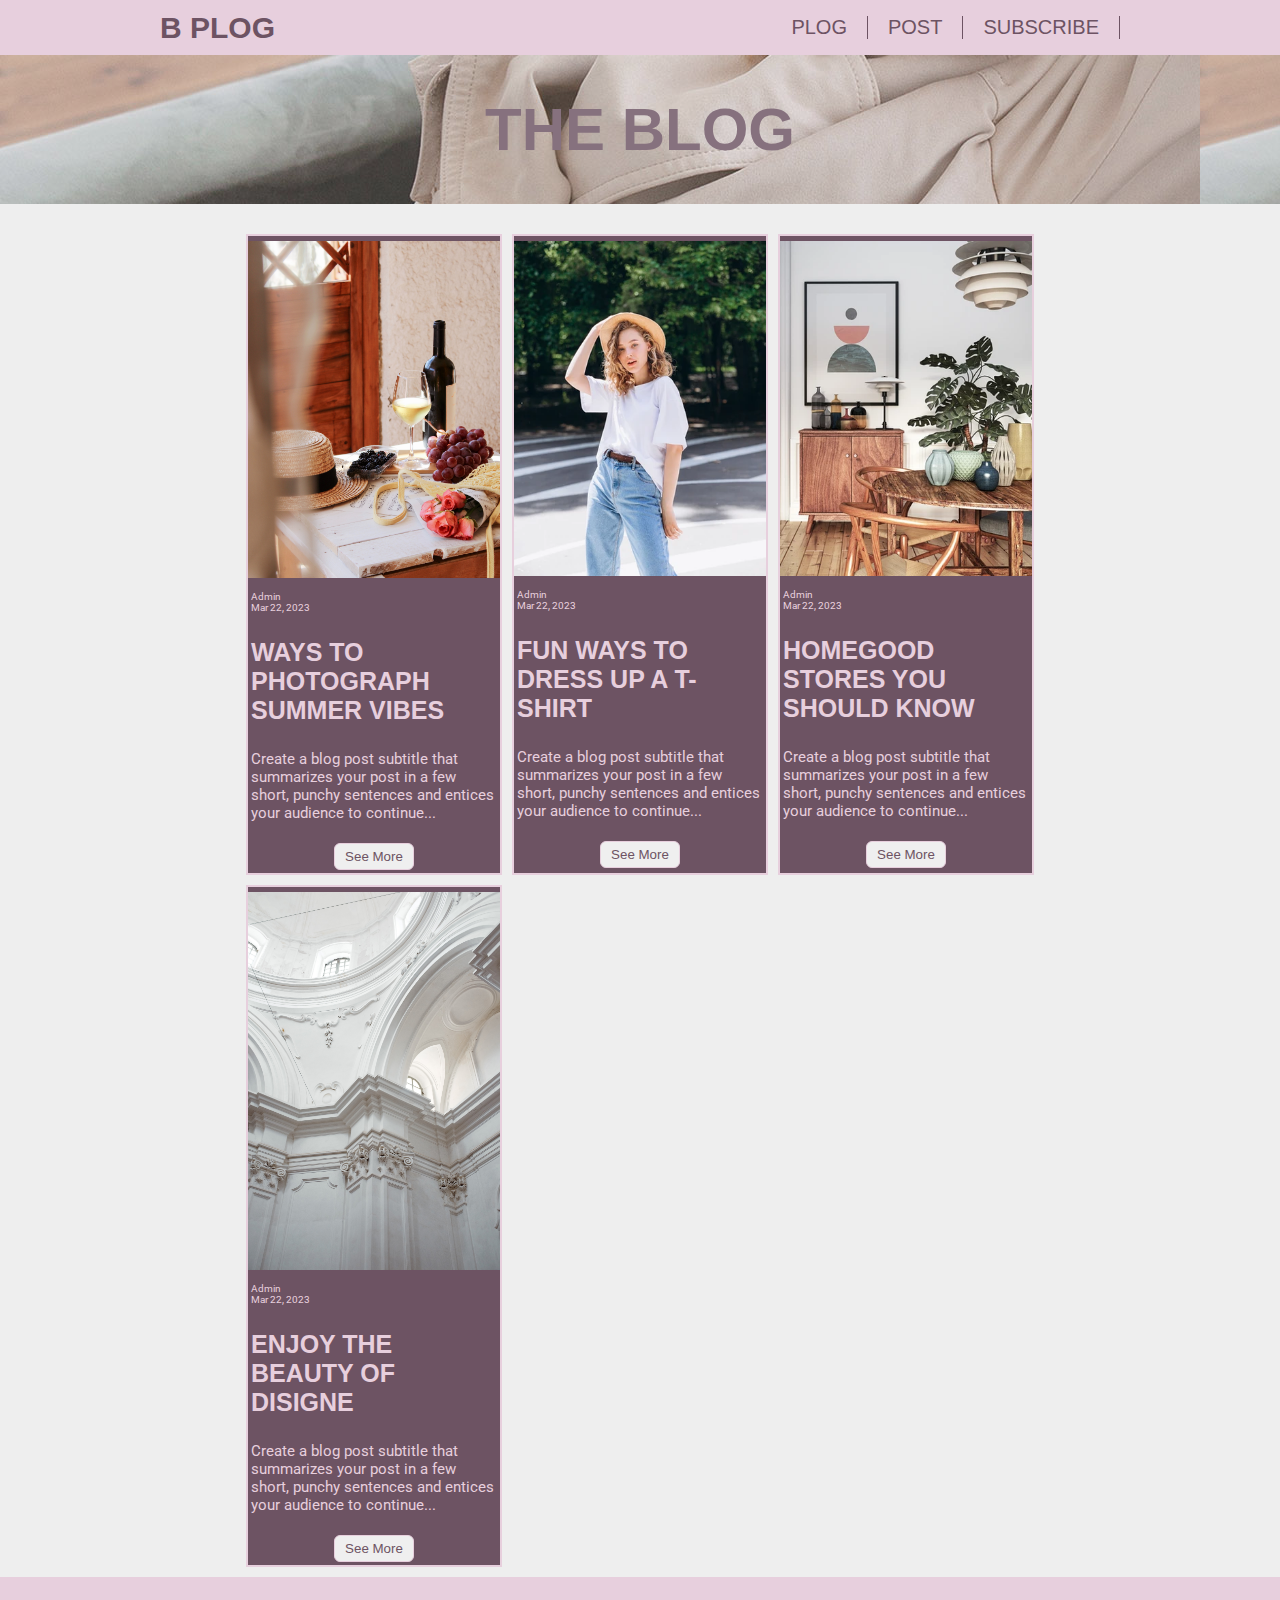
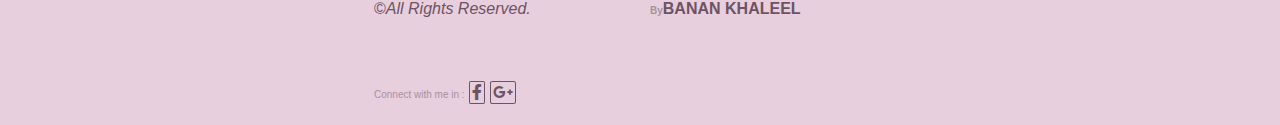
<file: index.html>
<!DOCTYPE html>
<html>
    <head>
        <meta charset="UTF-8">
        <title>My Blog</title>
        <meta name="viewport" content="width=device-width, initial-scale=1.0">
        <link rel="stylesheet" href="assets/css/style.css" />
    </head>
    <body>
        <header>
            <nav class="navbar">
                <div class="container">
                    <a class="navbar-brand" href="#"><strong><span class="Blog_logo">B PLOG</span></strong></a>
                   
                    <div class="navlist" >
                      <ul class="navbar-nav ">
                        <li class="nav-item">
                          <a class="nav-link "  href="./index.html">PLOG</a>
                        </li>
                        <li class="nav-item">
                          <a class="nav-link" href="./Blog_Post.html">POST</a>
                        </li>
                        <li class="nav-item">
                            <a class="nav-link" href="#">SUBSCRIBE</a>
                        </li>
                       
                      </ul>
                    </div>
                  </div>

            </nav>
            <div class="title"><h1>THE BLOG</h1></div>
        </header>
        <article>
            <div class="content">
                <div class="container">
                        <div class="post post1">
                            <a href="#" class="postcontant">
                                <img src="assets/img/post1.jpg" alt="post1">
                                <div class="posttext">
                                    <p class="pb">Admin<br>Mar 22, 2023</p>
                                    <p class="tit"><strong> WAYS TO PHOTOGRAPH SUMMER VIBES</strong></p>
                                    <p class="con">Create a blog post subtitle that summarizes your post in a few short, punchy sentences and entices your audience to continue...</p>
                                </div>
                                <button class="btn">See More</button>
                            </a>
                        </div>
                        <div class="post post2">
                            <a href="#" class="postcontant">
                                <img src="assets/img/post2.webp" alt="post2">
                                <div class="posttext">
                                    <p class="pb">Admin<br>Mar 22, 2023</p>
                                    <p class="tit"><strong> FUN WAYS TO DRESS UP A T-SHIRT</strong></p>
                                    <p class="con">Create a blog post subtitle that summarizes your post in a few short, punchy sentences and entices your audience to continue...</p>
                                </div>
                                <button class="btn">See More</button>
                            </a>
                        </div>
                        <div class="post post3">
                            <a href="#" class="postcontant">
                                <img src="assets/img/post3.webp" alt="post3">
                                <div class="posttext">
                                    <p class="pb">Admin<br>Mar 22, 2023</p>
                                    <p class="tit"><strong> HOMEGOOD STORES YOU SHOULD KNOW</strong></p>
                                    <p class="con">Create a blog post subtitle that summarizes your post in a few short, punchy sentences and entices your audience to continue...</p>
                                </div>
                                <button class="btn">See More</button>
                            </a>
                        </div>
                        <div class="post post4">
                            <a href="#" class="postcontant">
                                <img src="assets/img/post4.jpg" alt="post4">
                                <div class="posttext">
                                    <p class="pb">Admin<br>Mar 22, 2023</p>
                                    <p class="tit"><strong> ENJOY THE BEAUTY OF DISIGNE</strong></p>
                                    <p class="con">Create a blog post subtitle that summarizes your post in a few short, punchy sentences and entices your audience to continue...</p>
                                </div>
                                <button class="btn">See More</button>
                            </a>
                        </div>
                </div>
            </div>

            
        </article>
        <footer>
            <div class="fot">
                <div class="footer_item">
                    <p > &copy;<em>All Rights Reserved.</em></p>
                </div>
                <div class="footer_item">
                    <p ><strong><span>By</span>BANAN KHALEEL</strong> </p>
                </div>
                <div class="footer_item">
                    <span>Connect with me in :</span>
                    <a href="#"><i class="fa-brands fa-facebook-f ms-2"></i></a>
                    <a href="#"><i class="fa-brands fa-google-plus-g ms-2"></i></a>
                </div>

            </div>

        </footer>
    </body>
</html>
</file>
<file: assets/css/style.css>
@import url("./post.css");
@import url("./media.css");
@import url("../fontawesome/all.min.css");
/* font-family: 'Roboto',sans-serif; */
@import url('https://fonts.googleapis.com/css2?family=Roboto:ital,wght@0,100;0,300;0,400;0,500;0,700;0,900;1,100;1,300;1,400;1,500;1,700;1,900&display=swap');
/* dosis */
@import url('https://fonts.googleapis.com/css2?family=Dosis:wght@200;300;400;500;600;700;800&display=swap');
/* font-family: 'Raleway',sans-serif; */
@import url('https://fonts.googleapis.com/css2?family=Raleway:ital,wght@0,100;0,200;0,300;0,400;0,500;0,600;0,700;0,800;0,900;1,100;1,200;1,300;1,400;1,500;1,600;1,700;1,800;1,900&display=swap');
:root {
    --main-color: #e7cfdd;
    --butoom-color:#6d5363;
}

*{
    box-sizing: border-box;
}
body {
    font-family: 'Roboto', sans-serif;
    background-color: #eee;
    margin: 0;
}

.navbar{ 
    background-color: #e7cfdd;
    display: flex;
    justify-content:space-around;
}
.navbar .container{
    display: flex;
    align-items: center;
    justify-content:space-between;
    width: 100%;
}    
.navbar-brand{
    font-size: 30px;
    text-decoration:none; 
    color: #6d5363;  
    font-family:'Lucida Sans', 'Lucida Sans Regular', 'Lucida Grande', 'Lucida Sans Unicode', Geneva, Verdana, sans-serif; 
}
 
.navbar-nav {
    display: flex;
    list-style: none;
    flex-direction: row;
    justify-content: space-between;
}

.nav-link {
    border-right:1px solid  #6d5363; 
    display: block;
    padding:0px 20px;
    font-size: 20px;
    text-decoration: none;
    color: #6d5363;
    font-family:'Lucida Sans', 'Lucida Sans Regular', 'Lucida Grande', 'Lucida Sans Unicode', Geneva, Verdana, sans-serif; 
}

.title{
    background-image: url(../img/title.jpg);
    opacity: 0.8;
    display: flex;
    align-items: center;
    justify-content: center;
    font-size: 30px;
    color: #6d5363;
    font-family: 'Lucida Sans', 'Lucida Sans Regular', 'Lucida Grande', 'Lucida Sans Unicode', Geneva, Verdana, sans-serif;
}


.content{
    margin-top:30px;
    display: flex;
    justify-content:center;
    align-items: center;

}
.content .container{
    display: grid;
    grid-template-columns: 20vw 20vw 20vw;
    gap: 10px;
}
.post{
    display:inline-block;
    border: 2px solid #e7cfdd;
    background-color: #6d5363;
    justify-content: center;
    align-items: center;  
}
.post:hover{
    opacity: 0.9;
}
img{
    margin-top: 5px;
    object-fit: cover;
    width:100%;
    height:50%;
}
.postcontant{
    flex-direction: column;
    text-decoration: none;
    color:#e7cfdd; 

}

.posttext{
    margin: 3px;
}

.pb{
    font-size: 10px;
}
.tit{
    font-family: 'Lucida Sans', 'Lucida Sans Regular', 'Lucida Grande', 'Lucida Sans Unicode', Geneva, Verdana, sans-serif;
    font-size: 25px;
}
.con{
    font-size: 15px;   
}
.btn{
    margin: 3px;
    color:#6d5363;
    border: 0.5px solid #e7cfdd;
    display: inline-block;
    padding: 5px 10px;
    text-align: center;
    text-decoration: none;
    cursor: pointer;
    border-radius: 6px; 
    font-family: 'Lucida Sans', 'Lucida Sans Regular', 'Lucida Grande', 'Lucida Sans Unicode', Geneva, Verdana, sans-serif;  
}
.btn:hover{
    color: #e7cfdd;
    background-color: #6d5363;
}


.fot{
    margin-top: 10px;
    display: grid;
    grid-template-columns: 20vw  20vw;
    grid-template-rows: 5vw 5vw;
    gap: 20px;
    align-items: center;
    justify-content: center;
    background-color:#e7cfdd;

}
.footer_item{
    display: block;
    color: #6d5363;
    font-family: 'Lucida Sans', 'Lucida Sans Regular', 'Lucida Grande', 'Lucida Sans Unicode', Geneva, Verdana, sans-serif;
}

.footer_item a{
    text-decoration: none;
    color: #6d5363;
    border:1px solid #6d5363;
    padding: 2px;
    border-radius: 10%;
    -webkit-border-radius: 10%;
    -moz-border-radius: 10%;
    -ms-border-radius: 10%;
    -o-border-radius: 10%;
}
.fot span{
    color: #6d5363;
    opacity: 0.5;
    font-size: 10px;
}
</file>
